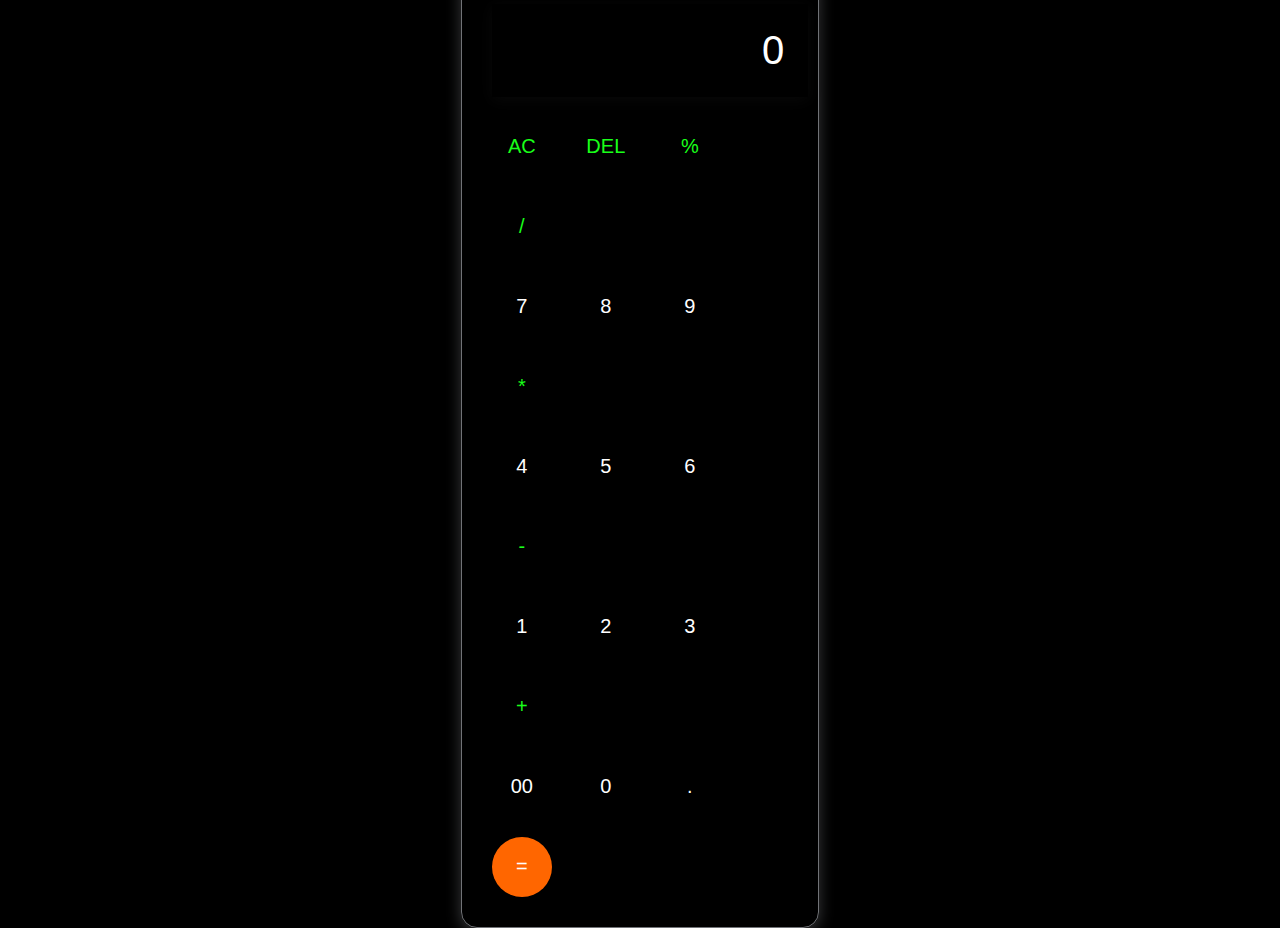
<file: calculator.html>
<!DOCTYPE html>
<html lang="en">
<head>
    <meta charset="UTF-8">
    <meta name="viewport" content="width=device-width, initial-scale=1.0">
    <link rel="stylesheet" href="css/calculator.css">
    <title>Document</title>
</head>
<body>
    <div class="main-container">
        <input type="text" placeholder="0" id="inputBox">
        <div>
            <button class="operator">AC</button>
            <button class="operator">DEL</button>
            <button class="operator">%</button>
            <button class="operator">/</button>
        </div>
        <div>
            <button>7</button>
            <button>8</button>
            <button>9</button>
            <button class="operator">*</button>
        </div>
        <div>
            <button>4</button>
            <button>5</button>
            <button>6</button>
            <button class="operator">-</button>
        </div>
        <div>
            <button>1</button>
            <button>2</button>
            <button>3</button>
            <button class="operator">+</button>
        </div>
        <div>
            <button>00</button>
            <button>0</button>
            <button>.</button>
            <button class="equalbtn">=</button>
        </div>
    </div>
</body>
<script src="script.js"></script>
</html>
</file>
<file: css/calculator.css>
@import url('https://fonts.googleapis.com/css2?family=Poppins:ital,wght@0,100;0,200;0,300;0,400;0,500;0,600;0,700;0,800;0,900;1,100;1,200;1,300;1,400;1,500;1,600;1,700;1,800;1,900&display=swap');
*{
    margin: 0;
    padding: 0;
    box-sizing: border-box;
    font-family: "Poppins" sans-serif;
}
body{
    width: 100vw;
    height: 100vh;
    display: flex;
    justify-content: center;
    align-items: center;
    background-color: black;
    /* background: linear-gradient(45deg, #0a0a0a, #3a4452); */
}
.main-container{
    width: 28vw;
    border: 1px solid #717377;
    padding: 20px;
    border-radius: 16px;
    background: transparent;
    box-shadow: 0px 3px 15px rgb(113, 115, 119, 0.5);
}
input{
    width: 100%;
    border: none;
    padding: 24px;
    margin: 10px;
    background: transparent;
    box-shadow: 0px 3px 15px rgb(84, 84, 84, 0.1);
    font-size: 40px;
    text-align: right;
    cursor: pointer;
    color: white;
}
input::placeholder{
    color: #ffffff;
}
button{
    border: none;
    width: 60px;
    height: 60px;
    margin: 10px;
    border-radius: 50%;
    background: transparent;
    color: white;
    font-size: 20px;
    box-shadow: -8px, -8px, 15px rgb(255, 255, 255, 0.1);
    cursor: pointer;
}
.equalbtn{
    background-color: rgb(255, 102, 0);
}
.operator{
    color: rgb(25, 255, 25);
}
</file>
